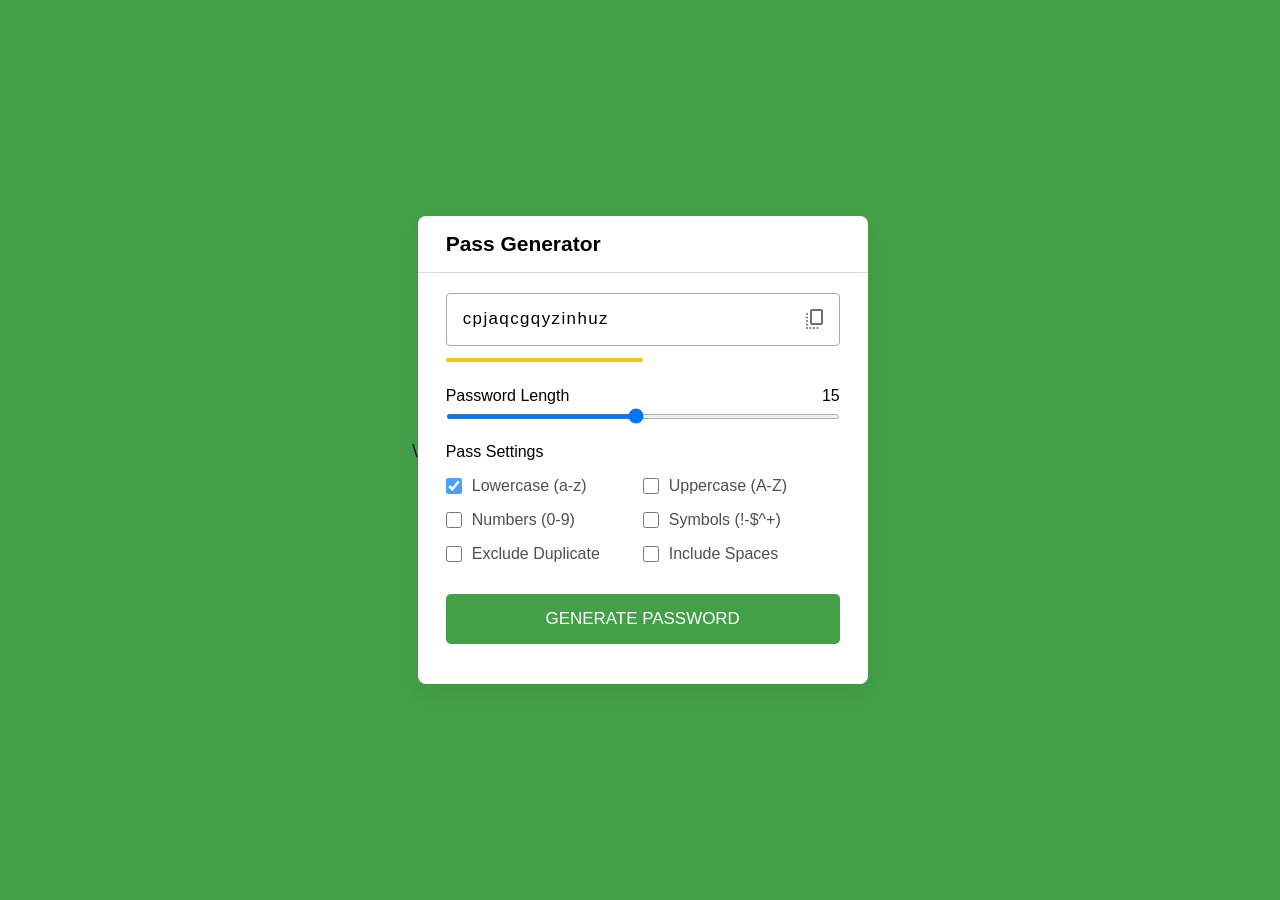
<file: Password_Gen/index.html>
<!DOCTYPE html>
<html lang="en">

<head>
  <meta charset="UTF-8">
  <meta name="viewport" content="width=device-width, initial-scale=1.0">
  \
  <link href="https://fonts.googleapis.com/css2?family=Material+Symbols+Rounded" rel="stylesheet" />
  <link rel="stylesheet" href="style.css">
  <title>Password Generator</title>
</head>

<body>

  <div class="container">
    <h2>Pass Generator</h2>
    <div class="wrapper">
      <div class="input-box">
        <input type="text" disabled>
        <span class="material-symbols-rounded">copy_all</span>
      </div>
      <div class="pass-indicator"></div>
      <div class="pass-length">
        <div class="details">
          <label class="title">Password Length</label>
          <span></span>
        </div>
        <input type="range" min="1" max="30" value="15" step="1">
      </div>

      <div class="pass-settings">
        <label class="title">Pass Settings</label>
        <ul class="options">
          <li class="option">
            <input type="checkbox" id="lowercase" checked>
            <label for="lowercase">Lowercase (a-z)</label>
          </li>
          <li class="option">
            <input type="checkbox" id="uppercase">
            <label for="uppercase">Uppercase (A-Z)</label>
          </li>
          <li class="option">
            <input type="checkbox" id="numbers">
            <label for="numbers">Numbers (0-9)</label>
          </li>
          <li class="option">
            <input type="checkbox" id="symbols">
            <label for="symbols">Symbols (!-$^+)</label>
          </li>
          <li class="option">
            <input type="checkbox" id="exc-duplicate">
            <label for="exc-duplicate">Exclude Duplicate</label>
          </li>
          <li class="option">
            <input type="checkbox" id="spaces">
            <label for="spaces">Include Spaces</label>
          </li>
        </ul>
      </div>



      <button class="generate-btn">Generate Password</button>

    </div>
  </div>





  <script src="main.js"></script>
</body>



</html>
</file>
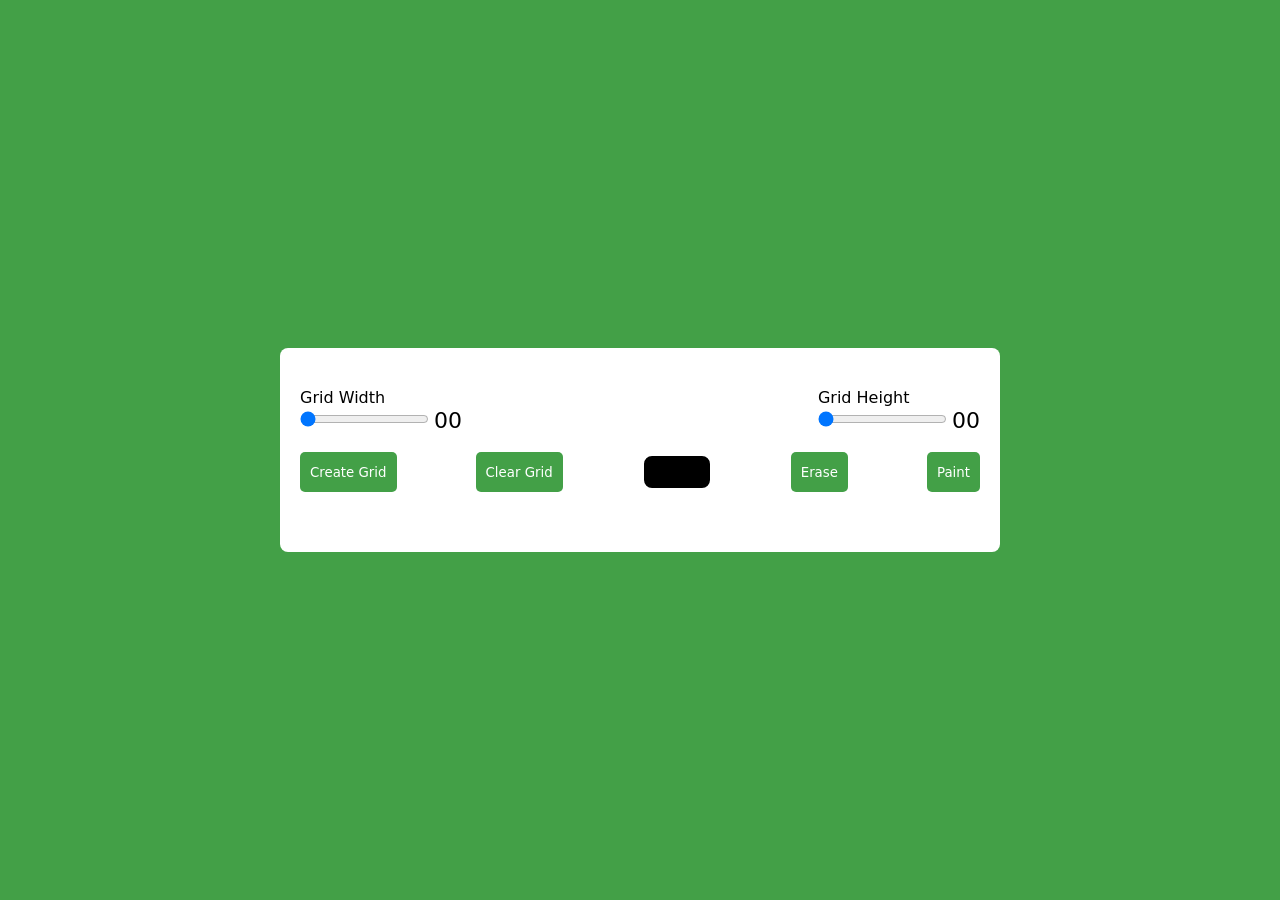
<file: Pixel_Art_Grid/index.html>
<!DOCTYPE html>
<html lang="en">

<head>
  <meta charset="UTF-8" />
  <meta name="viewport" content="width=device-width, initial-scale=1.0" />
  <link rel="stylesheet" href="style.css" />
  <title>Pixel Art</title>
</head>

<body>

  <div class="wrapper">
    <div class="options">
      <div class="opt-wrapper">
        <div class="slider">
          <label for="width-range">Grid Width</label>
          <input type="range" id="width-range" min="1" max="35">
          <span id="width-value">00</span>
        </div>
        <div class="slider">
          <label for="height-range">Grid Height</label>
          <input type="range" id="height-range" min="1" max="35">
          <span id="height-value">00</span>
        </div>
      </div>

      <div class="opt-wrapper">
        <button id="submit-grid">Create Grid</button>
        <button id="clear-grid">Clear Grid</button>
        <input type="color" id="color-input">
        <button id="erase-btn">Erase</button>
        <button id="paint-btn">Paint</button>
      </div>

    </div>
    <div class="container"></div>
  </div>




  <script src="index.js"></script>
</body>

</html>
</file>
<file: Password_Gen/style.css>
* {
  margin: 0;
  padding: 0;
  box-sizing: border-box;
  font-family: "Poppins", sans-serif;
}

body {
  display: flex;
  align-items: center;
  justify-content: center;
  min-height: 100vh;
  background: #43a047;
  font-family: system-ui, -apple-system, BlinkMacSystemFont, "Segoe UI", Roboto,
    Oxygen, Ubuntu, Cantarell, "Open Sans", "Helvetica Neue", sans-serif;
}

.container {
  width: 450px;
  background: #fff;
  border-radius: 8px;
  box-shadow: 0 10px 20px rgba(0, 0, 0, 0.05);
}

.container h2 {
  font-weight: 600;
  font-size: 1.31rem;
  padding: 1rem 1.75rem;
  border-bottom: 1px solid #d4dbe5;
}

.wrapper {
  margin: 1.25rem 1.75rem;
}

.wrapper .input-box {
  position: relative;
}

.input-box input {
  width: 100%;
  height: 53px;
  color: #000;
  background: none;
  font-size: 1.06rem;
  font-weight: 500;
  border-radius: 4px;
  letter-spacing: 1.4px;
  border: 1px solid #aaa;
  padding: 0 2.85rem 0 1rem;
}

.input-box span {
  position: absolute;
  right: 13px;
  cursor: pointer;
  line-height: 53px;
  color: #707070;
}

.input-box span:hover {
  color: #43a047 !important;
}

.wrapper .pass-indicator {
  width: 100%;
  height: 4px;
  position: relative;
  margin-top: 0.75rem;
  border-radius: 25px;
}

.pass-indicator::before {
  position: absolute;
  content: "";
  height: 100%;
  width: 50%;
  border-radius: inherit;
  transition: width 0.3s ease;
}

.pass-indicator#weak::before {
  width: 20%;
  background: #e64a4a;
}

.pass-indicator#medium::before {
  width: 50%;
  background: #f1c80b;
}

.pass-indicator#strong::before {
  width: 100%;
  background: #43a047;
}

.wrapper .pass-length {
  margin: 1.56rem 0 1.25rem;
}

.pass-length .details {
  display: flex;
  justify-content: space-between;
}

.pass-length input {
  width: 100%;
  height: 5px;
}

.pass-settings .options {
  display: flex;
  list-style: none;
  flex-wrap: wrap;
  margin-top: 1rem;
}

.pass-settings .options .option {
  display: flex;
  align-items: center;
  margin-bottom: 1rem;
  width: calc(100% / 2);
}

.options .option:first-child {
  pointer-events: none;
}

.options .option:first-child input {
  opacity: 0.7;
}

.options .option input {
  height: 16px;
  width: 16px;
  cursor: pointer;
}

.options .option label {
  cursor: pointer;
  color: #4f4f4f;
  padding-left: 0.63rem;
}

.wrapper .generate-btn {
  width: 100%;
  color: #fff;
  border: none;
  outline: none;
  cursor: pointer;
  background: #43a047;
  font-size: 1.06rem;
  padding: 0.94rem 0;
  border-radius: 5px;
  text-transform: uppercase;
  margin: 0.94rem 0 1.3rem;
}
</file>
<file: Pixel_Art_Grid/style.css>
* {
  padding: 0;
  margin: 0;
  box-sizing: border-box;
  font-family: system-ui, -apple-system, BlinkMacSystemFont, "Segoe UI", Roboto,
    Oxygen, Ubuntu, Cantarell, "Open Sans", "Helvetica Neue", sans-serif;
}

body {
  background-color: #43a047;
}

.wrapper {
  background-color: #fff;
  width: 80vmin;
  position: absolute;
  transform: translate(-50%, -50%);
  top: 50%;
  left: 50%;
  padding: 40px 20px;
  border-radius: 8px;
}

label {
  display: block;
}

span {
  position: relative;
  font-size: 22px;
  bottom: -1px;
}

.opt-wrapper {
  display: flex;
  justify-content: space-between;
  margin-bottom: 20px;
  gap: 10px;
}

button {
  background-color: #43a047;
  border: none;
  border-radius: 5px;
  padding: 5px 10px;
  color: #fff;
}

input[type="color"] {
  -webkit-appearance: none;
  -moz-appearance: none;
  appearance: none;
  background-color: transparent;
  width: 70px;
  height: 40px;
  border: none;
  cursor: pointer;
}

input[type="color"]::-webkit-color-swatch {
  border-radius: 8px;
  border: 4px solid #000;
}
input[type="color"]::-moz-color-swatch {
  border-radius: 8px;
  border: 4px solid #000;
}

.gridCol {
  height: 1em;
  width: 1em;
  border: 1px solid #ddd;
}

.gridRow {
  display: flex;
}

@media only screen and (max-width: 768px) {
  .gridCol {
    height: 0.8em;
    width: 0.8em;
  }
}
</file>
